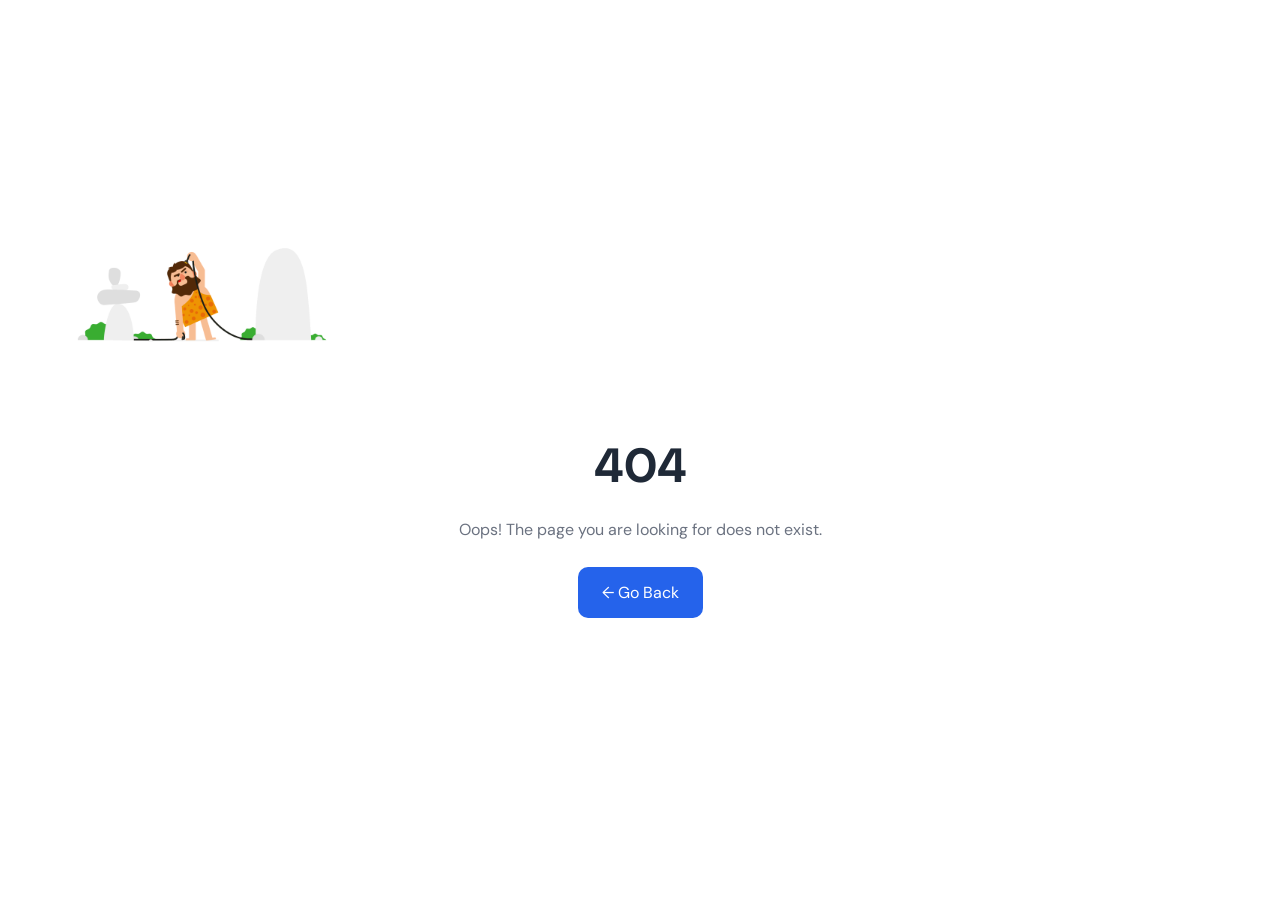
<file: index.html>
<!doctype html>
<html lang="en">

<head>
  <meta charset="UTF-8" />
  <link rel="icon" href="/assets/algoflow_icon-CUwTB1nu.png" type="image/svg+xml" />
  <meta name="viewport" content="width=device-width, initial-scale=1.0" />
  <link rel="stylesheet" href="https://cdnjs.cloudflare.com/ajax/libs/font-awesome/6.5.0/css/all.min.css">

  <title>algoflow</title>
  <script type="module" crossorigin src="/assets/index-Ce6UL5wZ.js"></script>
  <link rel="stylesheet" crossorigin href="/assets/index-DmDEsmuT.css">
</head>

<body>
  <div id="root"></div>
</body>

</html>
</file>
<file: assets/index-DmDEsmuT.css>
@import "https://fonts.googleapis.com/css2?family=Google+Sans+Flex:opsz,wght@6..144,1..1000&family=Inter:ital,opsz,wght@0,14..32,100..900;1,14..32,100..900&family=Noto+Sans:ital,wght@0,100..900;1,100..900&family=Poppins:ital,wght@0,100;0,200;0,300;0,400;0,500;0,600;0,700;0,800;0,900;1,100;1,200;1,300;1,400;1,500;1,600;1,700;1,800;1,900&display=swap";@import "https://fonts.googleapis.com/css2?family=Inter:wght@400;500;600;700;800&display=swap";@import "https://fonts.googleapis.com/css2?family=Syne:wght@400;500;600;700;800&family=DM+Sans:ital,opsz,wght@0,9..40,300;0,9..40,400;0,9..40,500;1,9..40,300&display=swap";.navbar{z-index:200;justify-content:space-between;align-items:center;gap:var(--space-8);padding:0 var(--space-8);-webkit-backdrop-filter:blur(20px)saturate(180%);border-bottom:1px solid var(--color-border);height:68px;box-shadow:0 1px 0 0 var(--color-border), var(--shadow-sm);background:#ffffffe0;display:flex;position:sticky;top:0}.navbar:before{content:"";background:var(--gradient-primary);opacity:.7;height:2px;position:absolute;top:0;left:0;right:0}.logo{align-items:center;gap:var(--space-3);flex-shrink:0;text-decoration:none;display:flex}.logo img{object-fit:contain;border-radius:var(--radius-sm);filter:drop-shadow(0 2px 8px #2563eb4d);width:34px;height:34px;transition:transform var(--duration-base) var(--ease-spring), filter var(--duration-base) var(--ease-out)}.logo:hover img{filter:drop-shadow(0 4px 14px #2563eb73);transform:rotate(-6deg)scale(1.1)}.logo h1{font-family:var(--font-display);font-size:var(--text-base);letter-spacing:.12em;background:var(--gradient-primary);-webkit-text-fill-color:transparent;-webkit-user-select:none;user-select:none;white-space:nowrap;-webkit-background-clip:text;background-clip:text;font-weight:800}.nav-links{align-items:center;gap:var(--space-2);display:flex;position:absolute;left:50%;transform:translate(-50%)}.nav-links a{padding:var(--space-2) var(--space-5);border-radius:var(--radius-full);height:36px;font-family:var(--font-display);font-size:var(--text-sm);letter-spacing:.02em;color:var(--gray-500);transition:color var(--duration-fast) var(--ease-out), background var(--duration-fast) var(--ease-out);align-items:center;font-weight:600;display:flex;position:relative}.nav-links a:hover{color:var(--gray-800);background:var(--gray-100)}.nav-links a.active{color:var(--blue-700);background:var(--blue-50)}.nav-links a.active:after{content:"";border-radius:var(--radius-full);background:var(--blue-500);width:4px;height:4px;position:absolute;bottom:4px;left:50%;transform:translate(-50%)}.auth-links{flex-shrink:0;align-items:center;margin-left:auto;display:flex}.auth-links a{justify-content:center;align-items:center;gap:var(--space-2);padding:var(--space-2) var(--space-6);border-radius:var(--radius-full);height:38px;font-family:var(--font-display);font-size:var(--text-sm);letter-spacing:.04em;color:var(--white);background:var(--gradient-primary);box-shadow:var(--shadow-blue);transition:transform var(--duration-base) var(--ease-spring), box-shadow var(--duration-base) var(--ease-out), filter var(--duration-base) var(--ease-out);font-weight:700;display:inline-flex}.auth-links a:hover{box-shadow:var(--shadow-blue-lg);filter:brightness(1.06);transform:translateY(-2px)}.auth-links a:active{box-shadow:var(--shadow-blue);transform:translateY(0)}.auth-links a .fas.fa-user{font-size:var(--text-sm)}.auth-links a:has(.fas.fa-user){border-radius:var(--radius-full);width:38px;height:38px;padding:0}.auth-links .avatar-btn{border-radius:var(--radius-full);width:38px;height:38px;padding:0}@media (width<=768px){.navbar{padding:0 var(--space-4);height:60px}.nav-links{gap:var(--space-1);position:static;transform:none}.nav-links a{padding:var(--space-2) var(--space-3);font-size:var(--text-xs)}.logo h1{display:none}}@media (width<=480px){.nav-links a span{display:none}.auth-links{margin-right:40px;transform:translate(-25px)}}.home-contaier{background:var(--color-bg);min-height:100vh;overflow:hidden}.home-content{align-items:center;gap:var(--space-12);max-width:1200px;padding:var(--space-20) var(--space-8) var(--space-24);grid-template-columns:1fr 1fr;margin:0 auto;display:grid;position:relative}.home-content:before{content:"";background:var(--gradient-mesh);pointer-events:none;z-index:0;position:absolute;inset:-120px -80px}.home-left,.home-right{z-index:1;position:relative}.orbs{border-radius:var(--radius-full);pointer-events:none;z-index:0;animation:8s ease-in-out infinite orb-float;position:absolute}.orbs:first-child{background:radial-gradient(circle,#3b82f61f,#0000 70%);width:380px;height:380px;animation-delay:0s;top:-120px;left:-140px}.orbs:nth-child(2){background:radial-gradient(circle,#2563eb17,#0000 70%);width:260px;height:260px;animation-delay:-3s;top:60px;left:-60px}.orbs:nth-child(3){background:radial-gradient(circle,#60a5fa1a,#0000 70%);width:180px;height:180px;animation-delay:-5.5s;bottom:40px;right:-40px}@keyframes orb-float{0%,to{transform:translateY(0)scale(1)}50%{transform:translateY(-20px)scale(1.04)}}.home-left{gap:var(--space-6);flex-direction:column;display:flex}.home-left h1{font-family:Inter,sans-serif;font-size:clamp(var(--text-4xl), 5.5vw, var(--text-6xl));letter-spacing:-.03em;color:var(--gray-900);z-index:1;font-weight:800;line-height:1.1;position:relative}.home-left h1 span{background:var(--gradient-primary);-webkit-text-fill-color:transparent;font-family:var(--font-display);-webkit-background-clip:text;background-clip:text;position:relative}.home-left h1 span:after{content:"";background:var(--gradient-primary);border-radius:var(--radius-full);opacity:.5;width:100%;height:3px;position:absolute;bottom:-4px;left:0}.home-left h2{font-family:var(--font-display);font-size:clamp(var(--text-2xl), 3vw, var(--text-3xl));color:var(--gray-600);letter-spacing:-.01em;margin-top:calc(-1 * var(--space-2));font-weight:600}.home-left p{font-size:var(--text-lg);color:var(--color-text-secondary);max-width:500px;font-weight:300;line-height:1.8}.get-started-btn{align-items:center;gap:var(--space-3);padding:var(--space-4) var(--space-8);background:var(--gradient-primary);color:var(--white);font-family:var(--font-display);font-size:var(--text-base);letter-spacing:.01em;border-radius:var(--radius-full);box-shadow:var(--shadow-blue);transition:transform var(--duration-base) var(--ease-spring), box-shadow var(--duration-base) var(--ease-out);width:fit-content;font-weight:600;display:inline-flex}.get-started-btn i{transition:transform var(--duration-base) var(--ease-spring)}.get-started-btn:hover{box-shadow:var(--shadow-blue-lg);transform:translateY(-2px)}.get-started-btn:hover i{transform:translate(4px)}.get-started-btn:active{box-shadow:var(--shadow-blue);transform:translateY(0)}.home-left-bottom-part{align-items:center;gap:var(--space-6);padding-top:var(--space-2);display:flex}.icons{gap:var(--space-3);display:flex}.icons a{border-radius:var(--radius-full);background:var(--gray-100);border:1px solid var(--color-border);width:40px;height:40px;color:var(--gray-600);font-size:var(--text-lg);transition:background var(--duration-base) var(--ease-out), color var(--duration-base) var(--ease-out), border-color var(--duration-base) var(--ease-out), transform var(--duration-base) var(--ease-spring), box-shadow var(--duration-base) var(--ease-out);justify-content:center;align-items:center;display:flex}.icons a:hover{background:var(--blue-50);border-color:var(--blue-300);color:var(--blue-600);transform:translateY(-3px);box-shadow:0 6px 20px #2563eb26}.home-left-bottom-part small{font-size:var(--text-sm);color:var(--gray-400);letter-spacing:.01em}.home-left-bottom-part small b{color:var(--blue-600);font-weight:600}.numbers{gap:var(--space-4);padding:var(--space-6) var(--space-6);background:var(--white);border:1px solid var(--color-border);border-radius:var(--radius-lg);box-shadow:var(--shadow-sm);grid-template-columns:repeat(4,1fr);display:grid;position:relative;overflow:hidden}.numbers:before{content:"";background:var(--gradient-primary);height:3px;position:absolute;top:0;left:0;right:0}.numbers h2{font-family:Inter,sans-serif;font-size:var(--text-2xl);color:var(--blue-700);letter-spacing:-.02em;text-align:center;padding:var(--space-2) 0;border-right:1px solid var(--color-border);flex-direction:column;align-items:center;font-weight:800;line-height:1.1;display:flex}.numbers h2:last-child{border-right:none}.numbers h2 span{font-size:var(--text-xs);font-weight:500;font-family:var(--font-body);color:var(--gray-400);letter-spacing:.08em;text-transform:uppercase;margin-top:var(--space-1)}.home-right{justify-content:center;align-items:center;display:flex}.home-right img{filter:drop-shadow(0 24px 48px #2563eb2e);width:100%;max-width:520px;animation:6s ease-in-out infinite hero-float}@keyframes hero-float{0%,to{transform:translateY(0)rotate(-.5deg)}50%{transform:translateY(-16px)rotate(.5deg)}}.features-section{background:var(--white);padding:var(--space-24) var(--space-8);position:relative;overflow:hidden}.features-section:before{content:"";background:linear-gradient(90deg, transparent, var(--blue-200), transparent);height:1px;position:absolute;top:0;left:0;right:0}.features-section:after{content:"";pointer-events:none;background:radial-gradient(circle,#3b82f60f,#0000 70%);width:600px;height:600px;position:absolute;top:-200px;right:-200px}.feature-tag{font-family:var(--font-display);font-size:var(--text-xs);letter-spacing:.14em;text-transform:uppercase;color:var(--blue-600);background:var(--blue-50);border:1px solid var(--blue-200);border-radius:var(--radius-full);padding:var(--space-2) var(--space-4);margin:0 auto var(--space-6);width:fit-content;font-weight:700;display:block}.heading-wrapper{max-width:1200px;margin:0 auto var(--space-12);padding:0 var(--space-8);justify-content:space-between;align-items:flex-end;gap:var(--space-8);display:flex}.heading-wrapper h1{font-family:var(--font-display);font-size:clamp(var(--text-3xl), 4vw, var(--text-5xl));letter-spacing:-.03em;color:var(--gray-900);max-width:500px;font-weight:800;line-height:1.1}.heading-text{font-size:var(--text-lg);color:var(--gray-500);text-align:right;max-width:380px;font-weight:300;line-height:1.7}.features-grid{max-width:1200px;padding:0 var(--space-8);gap:var(--space-6);grid-template-columns:repeat(3,1fr);margin:0 auto;display:grid}.feature-card{background:var(--white);border:1px solid var(--color-border);border-radius:var(--radius-lg);padding:var(--space-8);gap:var(--space-4);transition:transform var(--duration-base) var(--ease-spring), box-shadow var(--duration-base) var(--ease-out), border-color var(--duration-base) var(--ease-out);flex-direction:column;display:flex;position:relative;overflow:hidden}.feature-card:before{content:"";opacity:0;transition:opacity var(--duration-base) var(--ease-out);border-radius:inherit;pointer-events:none;background:linear-gradient(135deg,#3b82f60a,#0000 60%);position:absolute;inset:0}.feature-card:hover{box-shadow:var(--shadow-lg);border-color:var(--blue-200);transform:translateY(-3px)}.feature-card:hover:before{opacity:1}.feature-card .icon-box{border-radius:var(--radius-md);background:var(--gradient-soft);border:1px solid var(--blue-200);width:48px;height:48px;color:var(--blue-600);font-size:var(--text-xl);transition:background var(--duration-base) var(--ease-out), transform var(--duration-base) var(--ease-spring);flex-shrink:0;justify-content:center;align-items:center;display:flex}.feature-card:hover .icon-box{background:var(--gradient-primary);color:var(--white);border-color:#0000;transform:scale(1.08)rotate(-3deg)}.feature-card h3{font-family:var(--font-display);font-size:var(--text-lg);color:var(--gray-900);letter-spacing:-.01em;font-weight:700}.feature-card p{font-size:var(--text-sm);color:var(--gray-500);font-weight:300;line-height:1.75}.carousel{padding:var(--space-24) 0 var(--space-24);background:var(--white);position:relative;overflow:hidden}.carousel:before,.carousel:after{content:"";z-index:2;pointer-events:none;width:40%;position:absolute;top:0;bottom:0}.carousel:before{background:linear-gradient(to right, var(--white), transparent);left:0}.carousel:after{background:linear-gradient(to left, var(--white), transparent);right:0}.carousel .feature-tag{margin-bottom:var(--space-3)}.carousel .heading-text{text-align:center;max-width:560px;margin:0 auto var(--space-12);font-size:var(--text-base);padding:0 var(--space-8)}.carousel-wrapper{width:100%;overflow:hidden}.carousel-track{gap:var(--space-5);padding:var(--space-4) 0;width:max-content;animation:36s linear infinite scroll-left;display:flex;position:relative}.carousel-track:hover{animation-play-state:paused}@keyframes scroll-left{0%{transform:translate(0)}to{transform:translate(-50%)}}.carousel-card{align-items:flex-start;gap:var(--space-3);background:var(--white);border:1px solid var(--color-border);border-radius:var(--radius-lg);padding:var(--space-6) var(--space-6);width:220px;box-shadow:var(--shadow-sm);transition:transform var(--duration-base) var(--ease-spring), border-color var(--duration-base) var(--ease-out), box-shadow var(--duration-base) var(--ease-out);flex-direction:column;flex-shrink:0;display:flex;position:relative;overflow:hidden}.carousel-card:after{content:"";background:var(--gradient-primary);transform-origin:0;height:3px;transition:transform var(--duration-slow) var(--ease-out);position:absolute;bottom:0;left:0;right:0;transform:scaleX(0)}.carousel-card:hover{border-color:var(--blue-200);box-shadow:var(--shadow-blue);transform:translateY(-6px)}.carousel-card:hover:after{transform:scaleX(1)}.carousel-card .icon-box{border-radius:var(--radius-sm);background:var(--gradient-soft);border:1px solid var(--blue-100);width:40px;height:40px;color:var(--blue-600);font-size:var(--text-base);transition:background var(--duration-base) var(--ease-out), transform var(--duration-base) var(--ease-spring);flex-shrink:0;justify-content:center;align-items:center;display:flex}.carousel-card:hover .icon-box{background:var(--gradient-primary);color:var(--white);transform:rotate(-6deg)scale(1.1)}.carousel-card h3{font-family:var(--font-display);font-size:var(--text-base);color:var(--gray-800);letter-spacing:-.01em;font-weight:700}.carousel-card p{font-size:var(--text-xs);color:var(--gray-400);font-weight:400;line-height:1.6}.carousel-card small{font-size:var(--text-xs);color:var(--blue-500);letter-spacing:.04em;font-weight:600}.cta-section{margin:0 auto var(--space-24);max-width:1100px;padding:var(--space-16) var(--space-12);text-align:center;background:linear-gradient(135deg,#4399f5 0%,#2f80ed 30%,#2563eb 70%,#1d56d8 100%);border-radius:28px;position:relative;overflow:hidden;box-shadow:0 24px 80px #2563eb4d,0 4px 20px #2563eb2e}.cta-orb{pointer-events:none;border-radius:50%;position:absolute}.cta-orb--tl{background:radial-gradient(circle,#ffffff2e,#ffffff0a 60%,#0000 80%);width:260px;height:260px;top:-80px;left:-60px}.cta-orb--br{background:radial-gradient(circle,#ffffff29,#ffffff08 60%,#0000 80%);width:220px;height:220px;bottom:-70px;right:-40px}.cta-inner{z-index:1;align-items:center;gap:var(--space-6);flex-direction:column;display:flex;position:relative}.cta-heading{font-family:var(--font-display);font-size:clamp(var(--text-3xl), 5vw, var(--text-5xl));color:var(--white);letter-spacing:-.03em;max-width:680px;font-weight:800;line-height:1.15}.cta-sub{font-family:var(--font-body);font-size:var(--text-lg);color:#ffffffd1;max-width:580px;font-weight:400;line-height:1.7}.cta-btn{margin-top:var(--space-2);padding:var(--space-4) var(--space-10);border-radius:var(--radius-full);background:var(--white);height:54px;color:var(--blue-700);font-family:var(--font-display);font-size:var(--text-base);letter-spacing:.01em;white-space:nowrap;transition:transform var(--duration-base) var(--ease-spring), box-shadow var(--duration-base) var(--ease-out), background var(--duration-fast) var(--ease-out), color var(--duration-fast) var(--ease-out);justify-content:center;align-items:center;font-weight:700;text-decoration:none;display:inline-flex;box-shadow:0 2px 12px #0000001a,0 1px 3px #0000000f}.cta-btn:hover{background:var(--blue-50);color:var(--blue-800);transform:translateY(-3px);box-shadow:0 8px 28px #00000024,0 2px 6px #00000014}.cta-btn:active{transform:translateY(0);box-shadow:0 2px 10px #0000001a,0 1px 3px #0000000f}@media (width<=1024px){.home-content{padding:var(--space-16) var(--space-8);text-align:left;grid-template-columns:1fr}.home-right{display:none}.features-grid{grid-template-columns:repeat(2,1fr)}.heading-wrapper{align-items:flex-start;gap:var(--space-4);flex-direction:column}.heading-text{text-align:left;max-width:100%}.numbers{grid-template-columns:repeat(2,1fr)}.numbers h2{border-right:none;border-bottom:1px solid var(--color-border);padding-bottom:var(--space-4)}.numbers h2:nth-child(2n),.numbers h2:last-child{border-bottom:none}}@media (width<=680px){.home-left h1{font-size:var(--text-4xl)}.features-section,.carousel{padding:var(--space-16) var(--space-4)}.features-grid{padding:0 var(--space-4);grid-template-columns:1fr}.heading-wrapper{padding:0 var(--space-4)}.home-content{padding:var(--space-12) var(--space-4)}.numbers{grid-template-columns:repeat(2,1fr)}.get-started-btn{justify-content:center;width:60%;height:50px;margin-left:20%}}@media (width<=768px){.cta-section{margin:0 var(--space-4) var(--space-16);padding:var(--space-12) var(--space-6);border-radius:20px}.cta-sub br{display:none}.cta-btn{width:100%;max-width:340px}}@media (width<=480px){.cta-heading{font-size:var(--text-3xl)}.cta-sub{font-size:var(--text-base)}}.footer{background:var(--footer-bg);width:100%;padding:var(--space-16) var(--space-8) 0}.footer-main{align-items:flex-start;gap:var(--space-16);max-width:1200px;padding-bottom:var(--space-12);margin:0 auto;display:flex}.footer-brand{gap:var(--space-5);flex-direction:column;flex:0 0 220px;display:flex}.footer-logo{align-items:center;gap:var(--space-3);display:flex}.footer-logo-icon{background:var(--footer-bg);color:#fff;border-radius:10px;flex-shrink:0;justify-content:center;align-items:center;width:38px;height:38px;font-size:18px;display:flex}.footer-logo span{font-family:var(--font-display);font-size:var(--text-xl);color:var(--footer-text);letter-spacing:-.01em;font-weight:800}.footer-tagline{font-family:var(--font-body);font-size:var(--text-sm);color:var(--footer-muted);font-weight:400;line-height:1.75}.footer-socials{gap:var(--space-3);display:flex}.footer-socials a{border-radius:var(--radius-md);background:var(--footer-social-bg);border:1px solid var(--footer-border);width:38px;height:38px;color:var(--footer-muted);font-size:var(--text-base);transition:background var(--duration-base) var(--ease-out), color var(--duration-base) var(--ease-out), border-color var(--duration-base) var(--ease-out), transform var(--duration-base) var(--ease-spring);justify-content:center;align-items:center;display:flex}.footer-socials a:hover{background:var(--footer-social-hover);color:var(--footer-text);border-color:#fff3;transform:translateY(-3px)}.footer-links-grid{gap:var(--space-8);flex:1;grid-template-columns:repeat(4,1fr);display:grid}.footer-links-grid h4{font-family:var(--font-display);font-size:var(--text-xs);letter-spacing:.14em;color:var(--footer-text);margin-bottom:var(--space-5);font-weight:700}.footer-links-grid ul{gap:var(--space-4);flex-direction:column;display:flex}.footer-links-grid ul li a{font-family:var(--font-body);font-size:var(--text-sm);color:var(--footer-link);transition:color var(--duration-fast) var(--ease-out);font-weight:400;text-decoration:none;position:relative}.footer-links-grid ul li a:after{content:"";width:0;height:1px;transition:width var(--duration-base) var(--ease-out);background:#ffffff80;position:absolute;bottom:-2px;left:0}.footer-links-grid ul li a:hover{color:var(--footer-link-hover)}.footer-links-grid ul li a:hover:after{width:100%}.footer-bottom{border-top:1px solid var(--footer-border);max-width:1200px;padding:var(--space-6) 0 var(--space-8);justify-content:space-between;align-items:center;gap:var(--space-4);margin:0 auto;display:flex}.footer-copy,.footer-love{font-family:var(--font-body);font-size:var(--text-sm);color:var(--footer-muted);font-weight:400}.footer-love .fas.fa-heart{color:#f43f5e;margin:0 var(--space-1);vertical-align:middle;font-size:13px;animation:2.4s ease-in-out infinite heartbeat}@keyframes heartbeat{0%,to{transform:scale(1)}14%{transform:scale(1.25)}28%{transform:scale(1)}42%{transform:scale(1.25)}56%{transform:scale(1)}}@media (width<=1024px){.footer-main{gap:var(--space-12);flex-direction:column}.footer-brand{flex:none}.footer-links-grid{grid-template-columns:repeat(2,1fr);width:100%}}@media (width<=640px){.footer{padding:var(--space-12) var(--space-5) 0}.footer-links-grid{gap:var(--space-8) var(--space-6);grid-template-columns:repeat(2,1fr)}.footer-bottom{align-items:flex-start;gap:var(--space-3);flex-direction:column}}.problems{background:var(--gray-50);min-height:100vh;position:relative;overflow:hidden}.problems:before{content:"";pointer-events:none;z-index:0;background:radial-gradient(circle,#3b82f617,#0000 65%);width:600px;height:600px;position:absolute;top:-160px;right:-160px}.problems:after{content:"";display:block}.problems_list{z-index:1;max-width:860px;padding:var(--space-12) var(--space-8) var(--space-24);flex-direction:column;gap:0;margin:0 auto;display:flex;position:relative}.problems_list:before{content:"DSA Topics";font-family:var(--font-display);font-size:var(--text-xs);letter-spacing:.14em;text-transform:uppercase;color:var(--blue-600);background:var(--blue-50);border:1px solid var(--blue-200);border-radius:var(--radius-full);padding:var(--space-2) var(--space-4);width:fit-content;margin-bottom:var(--space-3);font-weight:700;display:block}.problems_list:after{content:"Pick a topic and start solving";font-family:var(--font-display);font-size:clamp(var(--text-2xl), 4vw, var(--text-4xl));letter-spacing:-.03em;color:var(--gray-900);margin-bottom:var(--space-8);order:-1;font-weight:800;line-height:1.15;display:block}.problems_list h1{font-family:var(--font-display);font-size:var(--text-lg);letter-spacing:-.01em;color:var(--gray-800);padding:var(--space-5) var(--space-6);background:var(--white);border:1px solid var(--color-border);border-radius:var(--radius-md);margin-bottom:var(--space-3);cursor:pointer;counter-increment:topic-count;transition:transform var(--duration-base) var(--ease-spring), box-shadow var(--duration-base) var(--ease-out), border-color var(--duration-base) var(--ease-out), color var(--duration-fast) var(--ease-out), background var(--duration-fast) var(--ease-out);justify-content:space-between;align-items:center;font-weight:600;display:flex;position:relative;overflow:hidden}.problems_list h1:before{content:"";background:var(--gradient-primary);transform-origin:50%;width:3px;transition:transform var(--duration-base) var(--ease-spring);border-radius:0 2px 2px 0;position:absolute;top:0;bottom:0;left:0;transform:scaleY(0)}.problems_list h1:after{content:"";font-family:"Font Awesome 6 Free";font-weight:900;font-size:var(--text-xs);color:var(--gray-300);transition:color var(--duration-fast) var(--ease-out), transform var(--duration-base) var(--ease-spring);flex-shrink:0}.problems_list h1:hover{box-shadow:var(--shadow-md);border-color:var(--blue-200);color:var(--blue-700);background:var(--blue-50);transform:translate(5px)}.problems_list h1:hover:before{transform:scaleY(1)}.problems_list h1:hover:after{color:var(--blue-400);transform:translate(4px)}.problems_list h1:active{box-shadow:var(--shadow-sm);transform:translate(3px)scale(.995)}.problems_list h1{animation:slide-in var(--duration-slow) var(--ease-out) both}.problems_list h1:first-child{animation-delay:40ms}.problems_list h1:nth-child(2){animation-delay:70ms}.problems_list h1:nth-child(3){animation-delay:.1s}.problems_list h1:nth-child(4){animation-delay:.13s}.problems_list h1:nth-child(5){animation-delay:.16s}.problems_list h1:nth-child(6){animation-delay:.19s}.problems_list h1:nth-child(7){animation-delay:.22s}.problems_list h1:nth-child(8){animation-delay:.25s}.problems_list h1:nth-child(9){animation-delay:.28s}.problems_list h1:nth-child(10){animation-delay:.31s}.problems_list h1:nth-child(11){animation-delay:.34s}.problems_list h1:nth-child(12){animation-delay:.37s}.problems_list h1:nth-child(13){animation-delay:.4s}.problems_list h1:nth-child(14){animation-delay:.43s}.problems_list h1:nth-child(15){animation-delay:.46s}@keyframes slide-in{0%{opacity:0;transform:translateY(16px)}to{opacity:1;transform:translateY(0)}}.problems_list h1.easy{border-left:3px solid #22c55e}.problems_list h1.medium{border-left:3px solid #f59e0b}.problems_list h1.hard{border-left:3px solid #ef4444}@media (width<=640px){.problems_list{padding:var(--space-8) var(--space-4) var(--space-16)}.problems_list h1{font-size:var(--text-base);padding:var(--space-4) var(--space-5)}}.nf-container{box-sizing:border-box;background:#fff;justify-content:center;align-items:center;min-height:100vh;padding:20px;display:flex}.nf-card{text-align:center;background:#fff;border-radius:18px;width:100%;height:100%;min-height:600px;padding:30px;overflow:hidden}.nf-image{width:300px;max-width:100%;margin-bottom:20px}.nf-title{color:#1f2937;margin-bottom:10px;font-size:3rem;font-weight:700}.nf-text{color:#6b7280;margin-bottom:25px;font-size:1rem;line-height:1.6}.nf-button{color:#fff;cursor:pointer;background:#2563eb;border:none;border-radius:10px;padding:12px 24px;font-size:1rem;transition:all .3s}.nf-button:hover{background:#1d4ed8;transform:translateY(-2px)}.nf-button:active{transform:scale(.98)}.authentication{-webkit-backdrop-filter:blur(22px);backdrop-filter:blur(22px);background:linear-gradient(145deg,#ffffffeb,#f8faffe0);border:1px solid #ffffff8c;border-radius:32px;flex-direction:column;align-items:center;gap:18px;width:430px;margin:70px auto;padding:48px 38px;font-family:Inter,sans-serif;display:flex;position:relative;overflow:hidden;box-shadow:0 20px 50px #2563eb1f,0 8px 20px #0f172a0f,inset 0 1px 1px #ffffffb3}.authentication:before{content:"";z-index:0;background:radial-gradient(circle,#3b82f647,#0000 70%);border-radius:50%;width:260px;height:260px;position:absolute;top:-120px;right:-80px}.authentication:after{content:"";z-index:0;background:radial-gradient(circle,#93c5fd38,#0000 70%);border-radius:50%;width:240px;height:240px;position:absolute;bottom:-120px;left:-90px}.authentication>*{z-index:2;position:relative}.authentication h1{letter-spacing:-1px;background:linear-gradient(135deg,#1d4ed8,#2563eb,#60a5fa);-webkit-text-fill-color:transparent;-webkit-background-clip:text;margin:0;font-size:2.5rem;font-weight:800}.authentication img{object-fit:contain;filter:drop-shadow(0 14px 25px #2563eb2e);width:115px;height:115px;transition:transform .35s,filter .35s}.authentication img:hover{filter:drop-shadow(0 18px 35px #2563eb40);transform:scale(1.06)rotate(-3deg)}.authentication p{color:#64748b;margin-top:-6px;margin-bottom:10px;font-size:1rem;font-weight:500}.authentication label{color:#2563eb;width:100%;margin-bottom:-8px;padding-left:4px;font-size:.92rem;font-weight:700}.authentication input{color:#0f172a;background:linear-gradient(#fffffff5,#f8fafceb);border:1.5px solid #bfdbfee6;border-radius:18px;outline:none;width:100%;padding:15px 18px;font-size:.96rem;font-weight:500;transition:border .3s,box-shadow .3s,transform .25s,background .3s}.authentication input::placeholder{color:#94a3b8;font-weight:500}.authentication input:focus{background:#fff;border-color:#3b82f6;transform:translateY(-2px);box-shadow:0 0 0 5px #3b82f61f,0 14px 28px #2563eb14}.authentication button{cursor:pointer;color:#fff;letter-spacing:.5px;background:linear-gradient(135deg,#1d4ed8,#2563eb,#3b82f6);border:none;border-radius:18px;width:100%;margin-top:14px;padding:15px;font-size:1rem;font-weight:700;transition:transform .25s,box-shadow .3s;position:relative;overflow:hidden;box-shadow:0 14px 30px #2563eb3d}.authentication button:before{content:"";background:linear-gradient(120deg,#0000,#fff6,#0000);width:100%;height:100%;transition:left .7s;position:absolute;top:0;left:-120%}.authentication button:hover:before{left:120%}.authentication button:hover{transform:translateY(-3px);box-shadow:0 20px 36px #2563eb47}.authentication button:active{transform:scale(.985)}@media (width<=520px){.authentication{border-radius:26px;width:92%;padding:38px 24px}.authentication h1{font-size:2rem}.authentication img{width:95px;height:95px}.authentication input{padding:14px 15px}.authentication button{padding:14px}}.problem_list{background:var(--gray-50);min-height:100vh;position:relative;overflow-x:hidden}.problem_list:before{content:"";pointer-events:none;z-index:0;background:radial-gradient(circle,#3b82f614,#0000 65%);width:520px;height:520px;position:absolute;top:-120px;right:-120px}.problem_list>.problem:first-of-type{margin-top:var(--space-10)}.problem_list>.problem,.problem_list>p{z-index:1;max-width:1020px;margin-left:auto;margin-right:auto;position:relative}.problem_list{counter-reset:problem-row}.problem_list:after{content:"";max-width:1020px;margin:var(--space-10) auto 0;padding:0 var(--space-8);background:0 0;display:block}.problem{background:var(--white);border:1px solid var(--color-border);border-radius:var(--radius-md);margin-bottom:var(--space-3);padding:var(--space-5) var(--space-6);align-items:center;gap:var(--space-4);counter-increment:problem-row;transition:transform var(--duration-base) var(--ease-spring), box-shadow var(--duration-base) var(--ease-out), border-color var(--duration-base) var(--ease-out), background var(--duration-fast) var(--ease-out);animation:row-in var(--duration-slow) var(--ease-out) both;grid-template-columns:2fr 1fr 1fr auto;display:grid;position:relative;overflow:hidden}.problem:first-child{animation-delay:30ms}.problem:nth-child(2){animation-delay:55ms}.problem:nth-child(3){animation-delay:80ms}.problem:nth-child(4){animation-delay:.105s}.problem:nth-child(5){animation-delay:.13s}.problem:nth-child(6){animation-delay:.155s}.problem:nth-child(7){animation-delay:.18s}.problem:nth-child(8){animation-delay:.205s}.problem:nth-child(9){animation-delay:.23s}.problem:nth-child(10){animation-delay:.255s}.problem:nth-child(n+11){animation-delay:.28s}@keyframes row-in{0%{opacity:0;transform:translateY(14px)}to{opacity:1;transform:translateY(0)}}.problem:before{content:"";background:var(--gradient-primary);transform-origin:50%;width:3px;transition:transform var(--duration-base) var(--ease-spring);border-radius:0 2px 2px 0;position:absolute;top:0;bottom:0;left:0;transform:scaleY(0)}.problem:hover{box-shadow:var(--shadow-md);border-color:var(--blue-200);background:var(--blue-50);transform:translate(4px)}.problem:hover:before{transform:scaleY(1)}.problem h1{align-items:center;gap:var(--space-4);font-family:var(--font-display);font-size:var(--text-base);color:var(--gray-800);letter-spacing:-.01em;transition:color var(--duration-fast) var(--ease-out);font-weight:600;line-height:1.4;display:flex}.problem h1:before{content:counter(problem-row);font-family:var(--font-body);font-size:var(--text-xs);color:var(--gray-400);text-align:right;flex-shrink:0;min-width:24px;font-weight:600}.problem:hover h1{color:var(--blue-700)}.problem p:first-of-type{font-family:var(--font-body);font-size:var(--text-xs);color:var(--blue-600);background:var(--blue-50);border:1px solid var(--blue-200);border-radius:var(--radius-full);padding:var(--space-1) var(--space-3);white-space:nowrap;letter-spacing:.02em;width:fit-content;transition:background var(--duration-fast) var(--ease-out), border-color var(--duration-fast) var(--ease-out);font-weight:500}.problem:hover p:first-of-type{background:var(--blue-100);border-color:var(--blue-300)}.problem p:last-of-type{font-family:var(--font-display);font-size:var(--text-xs);letter-spacing:.06em;text-transform:uppercase;border-radius:var(--radius-full);padding:var(--space-1) var(--space-3);white-space:nowrap;border:1px solid #0000;width:fit-content;font-weight:700}.problem p:last-of-type[data-difficulty=Easy],.problem p:last-of-type[data-difficulty=Easy],.problem p.easy{color:#16a34a;background:#f0fdf4;border-color:#bbf7d0}.problem p.medium{color:#d97706;background:#fffbeb;border-color:#fde68a}.problem p.hard{color:#dc2626;background:#fef2f2;border-color:#fecaca}.problem p:last-of-type:not(.easy):not(.medium):not(.hard){color:var(--gray-500);background:var(--gray-100);border-color:var(--gray-200)}.problem>a{border-radius:var(--radius-sm);border:1px solid var(--color-border);background:var(--white);width:34px;height:34px;transition:transform var(--duration-base) var(--ease-spring), box-shadow var(--duration-base) var(--ease-out), border-color var(--duration-fast) var(--ease-out);flex-shrink:0;justify-content:center;align-items:center;display:flex;overflow:hidden}.problem>a:hover{box-shadow:var(--shadow-md);border-color:var(--blue-200);transform:translateY(-3px)scale(1.08)}.problem>a:active{transform:translateY(0)scale(1)}.problem>a img{object-fit:contain;width:20px;height:20px}.problem{grid-template-columns:auto 2fr 1fr 1fr auto auto}.problem input[type=checkbox]{appearance:none;border:2px solid var(--gray-300);cursor:pointer;width:18px;height:18px;transition:border-color var(--duration-fast) var(--ease-out), background var(--duration-fast) var(--ease-out), box-shadow var(--duration-fast) var(--ease-out), transform var(--duration-base) var(--ease-spring);border-radius:5px;flex-shrink:0;position:relative}.problem input[type=checkbox]:hover{border-color:var(--blue-400);transform:scale(1.1);box-shadow:0 0 0 3px #3b82f61f}.problem input[type=checkbox]:after{content:"";background:var(--gradient-primary);opacity:0;transition:opacity var(--duration-fast) var(--ease-out), transform var(--duration-base) var(--ease-spring);border-radius:3px;position:absolute;inset:0;transform:scale(.5)}.problem input[type=checkbox]:before{content:"";transform-origin:50%;z-index:1;width:5px;height:9px;transition:transform var(--duration-base) var(--ease-spring);border:2px solid #fff;border-top:none;border-left:none;position:absolute;top:0;left:3px;transform:rotate(45deg)scale(0)}.problem input[type=checkbox]:checked{border-color:var(--blue-600)}.problem input[type=checkbox]:checked:after{opacity:1;transform:scale(1)}.problem input[type=checkbox]:checked:before{transform:rotate(45deg)scale(1)}.problem:has(input[type=checkbox]:checked){background:#f0fdf4;border-color:#bbf7d0}.problem:has(input[type=checkbox]:checked):before{background:linear-gradient(#22c55e,#16a34a);transform:scaleY(1)}.problem:has(input[type=checkbox]:checked) h1{color:var(--gray-400);text-decoration:line-through;-webkit-text-decoration-color:var(--gray-300);text-decoration-color:var(--gray-300)}.problem_list>p{text-align:center;margin-top:var(--space-32);font-family:var(--font-display);font-size:var(--text-xl);color:var(--gray-400);padding:var(--space-8);font-weight:600}.problem_list>p:before{content:"🔍";margin-bottom:var(--space-4);font-size:3rem;display:block}@media (width<=768px){.problem_list>.problem,.problem_list>p{max-width:100%;padding-left:var(--space-4);padding-right:var(--space-4)}.problem_list>.problem:first-of-type{margin-top:var(--space-6)}.problem{column-gap:var(--space-3);row-gap:var(--space-3);padding:var(--space-4) var(--space-4);transition:box-shadow var(--duration-base) var(--ease-out), border-color var(--duration-base) var(--ease-out);grid-template:"cb name"".meta"/22px 1fr;display:grid}.problem:hover{transform:none}.problem input[type=checkbox]{grid-area:cb;margin-top:3px}.problem h1{font-size:var(--text-sm);gap:var(--space-2);grid-area:name;line-height:1.5}.problem h1:before{display:none}.problem p:first-of-type,.problem p:last-of-type,.problem>a{grid-area:meta}.problem{grid-template-areas:"cb name"".meta"}.problem p:first-of-type{grid-area:unset;grid-area:2/2;display:flex}.problem{grid-template:auto auto/22px auto auto auto auto auto}.problem input[type=checkbox]{grid-area:1/1;align-self:center}.problem h1{grid-area:1/2/auto/-1}.problem p:first-of-type{white-space:nowrap;text-overflow:ellipsis;grid-area:2/2;align-self:center;max-width:110px;overflow:hidden}.problem p:last-of-type{grid-area:2/3;align-self:center}.problem>a:nth-last-child(2){margin-left:var(--space-1);grid-area:2/4;align-self:center}.problem>a:last-child{grid-area:2/5;align-self:center}.problem>a{width:30px;height:30px}.problem>a img{width:17px;height:17px}}@media (width<=380px){.problem_list>.problem,.problem_list>p{padding-left:var(--space-3);padding-right:var(--space-3)}.problem{padding:var(--space-3) var(--space-3);gap:var(--space-2)}.problem h1{font-size:var(--text-xs)}.problem p:first-of-type{display:none}.problem p:last-of-type{grid-column:2}.problem>a:nth-last-child(2){grid-column:3}.problem>a:last-child{grid-column:4}}.search-bar{box-sizing:border-box;width:100%;max-width:1020px;margin:var(--space-6) auto var(--space-4);padding:var(--space-3) var(--space-5) var(--space-3) 40px;background:var(--white);border:1px solid var(--color-border);border-radius:var(--radius-md);font-family:var(--font-body);font-size:var(--text-sm);color:var(--gray-800);transition:border-color var(--duration-fast) var(--ease-out), box-shadow var(--duration-fast) var(--ease-out);background-image:url("data:image/svg+xml,%3Csvg xmlns='http://www.w3.org/2000/svg' width='16' height='16' viewBox='0 0 24 24' fill='none' stroke='%239ca3af' stroke-width='2' stroke-linecap='round' stroke-linejoin='round'%3E%3Ccircle cx='11' cy='11' r='8'/%3E%3Cpath d='m21 21-4.35-4.35'/%3E%3C/svg%3E");background-position:12px;background-repeat:no-repeat;outline:none;display:block}.search-bar::placeholder{color:var(--gray-400)}.search-bar:hover{border-color:var(--blue-200)}.search-bar:focus{border-color:var(--blue-400);box-shadow:0 0 0 3px #3b82f61f}@media (width<=768px){.search-bar{max-width:100%;margin:var(--space-4) var(--space-4) var(--space-3);width:calc(100% - var(--space-8))}}@media (width<=380px){.search-bar{margin-left:var(--space-3);margin-right:var(--space-3);width:calc(100% - var(--space-6))}}:root{--blue-50:#eff6ff;--blue-100:#dbeafe;--blue-200:#bfdbfe;--blue-300:#93c5fd;--blue-400:#60a5fa;--blue-500:#3b82f6;--blue-600:#2563eb;--blue-700:#1d4ed8;--blue-800:#1e40af;--blue-900:#1e3a8a;--white:#fff;--gray-50:#f8fafc;--gray-100:#f1f5f9;--gray-200:#e2e8f0;--gray-300:#cbd5e1;--gray-400:#94a3b8;--gray-500:#64748b;--gray-600:#475569;--gray-700:#334155;--gray-800:#1e293b;--gray-900:#0f172a;--color-bg:var(--white);--color-bg-subtle:var(--gray-50);--color-surface:var(--white);--color-border:var(--gray-200);--color-border-mid:var(--gray-300);--color-text-primary:var(--gray-900);--color-text-secondary:var(--gray-500);--color-text-muted:var(--gray-400);--color-accent:var(--blue-600);--color-accent-light:var(--blue-500);--color-accent-pale:var(--blue-50);--color-accent-hover:var(--blue-700);--gradient-primary:linear-gradient(135deg, var(--blue-600) 0%, var(--blue-400) 100%);--gradient-soft:linear-gradient(135deg, var(--blue-50) 0%, var(--blue-100) 100%);--gradient-mesh:radial-gradient(ellipse 80% 60% at 20% 10%, #3b82f61a 0%, transparent 60%), radial-gradient(ellipse 60% 50% at 80% 90%, #2563eb14 0%, transparent 55%);--font-display:"Syne", sans-serif;--font-body:"DM Sans", sans-serif;--text-xs:.75rem;--text-sm:.875rem;--text-base:1rem;--text-lg:1.125rem;--text-xl:1.25rem;--text-2xl:1.5rem;--text-3xl:1.875rem;--text-4xl:2.25rem;--text-5xl:3rem;--text-6xl:3.75rem;--space-1:.25rem;--space-2:.5rem;--space-3:.75rem;--space-4:1rem;--space-5:1.25rem;--space-6:1.5rem;--space-8:2rem;--space-10:2.5rem;--space-12:3rem;--space-16:4rem;--space-20:5rem;--space-24:6rem;--space-32:8rem;--radius-sm:.375rem;--radius-md:.75rem;--radius-lg:1.25rem;--radius-xl:2rem;--radius-full:9999px;--shadow-xs:0 1px 2px #0f172a0d;--shadow-sm:0 1px 6px #0f172a12, 0 1px 2px #0f172a0a;--shadow-md:0 4px 16px #0f172a14, 0 1px 4px #0f172a0a;--shadow-lg:0 12px 40px #0f172a1a, 0 2px 8px #0f172a0d;--shadow-xl:0 24px 64px #0f172a1f, 0 4px 16px #0f172a0f;--shadow-blue:0 8px 32px #2563eb38, 0 2px 8px #2563eb24;--shadow-blue-lg:0 16px 56px #2563eb47, 0 4px 16px #2563eb2e;--ease-out:cubic-bezier(.22, 1, .36, 1);--ease-in:cubic-bezier(.64, 0, .78, 0);--ease-spring:cubic-bezier(.34, 1.56, .64, 1);--duration-fast:.15s;--duration-base:.26s;--duration-slow:.48s;--duration-reveal:.7s;--footer-bg:#0d1526;--footer-bg-logo:#1a6cf5;--footer-border:#ffffff14;--footer-text:#ffffffe0;--footer-muted:#ffffff6b;--footer-link:#41ddc08c;--footer-link-hover:#ffffffe6;--footer-social-bg:#ffffff12;--footer-social-hover:#ffffff24}*,:before,:after{box-sizing:border-box;margin:0;padding:0}html{scroll-behavior:smooth;-webkit-text-size-adjust:100%}body{font-family:var(--font-body);font-size:var(--text-base);color:var(--color-text-primary);background:var(--color-bg);-webkit-font-smoothing:antialiased;-moz-osx-font-smoothing:grayscale;line-height:1.7;overflow-x:hidden}img,picture,video,canvas,svg{max-width:100%;display:block}input,button,textarea,select{font:inherit}p,h1,h2,h3,h4,h5,h6{overflow-wrap:break-word}a{color:inherit;text-decoration:none}button{cursor:pointer;background:0 0;border:none}ul,ol{list-style:none}::-webkit-scrollbar{width:6px;height:6px}::-webkit-scrollbar-track{background:var(--gray-100)}::-webkit-scrollbar-thumb{background:var(--blue-300);border-radius:var(--radius-full)}::-webkit-scrollbar-thumb:hover{background:var(--blue-500)}::selection{background:var(--blue-200);color:var(--blue-900)}.reveal{opacity:0;transition:opacity var(--duration-reveal) var(--ease-out), transform var(--duration-reveal) var(--ease-out)}.reveal.fade-left{transform:translate(-36px)}.reveal.fade-right{transform:translate(36px)}.reveal.fade-up{transform:translateY(32px)}.reveal.fade-down{transform:translateY(-32px)}.reveal.zoom-in{transform:scale(.88)}.reveal.active{opacity:1;transform:none}.delay-1{transition-delay:80ms}.delay-2{transition-delay:.16s}.delay-3{transition-delay:.24s}.delay-4{transition-delay:.32s}.delay-5{transition-delay:.4s}.delay-6{transition-delay:.48s}.section-inner{max-width:1200px;padding:0 var(--space-8);margin:0 auto}
</file>
